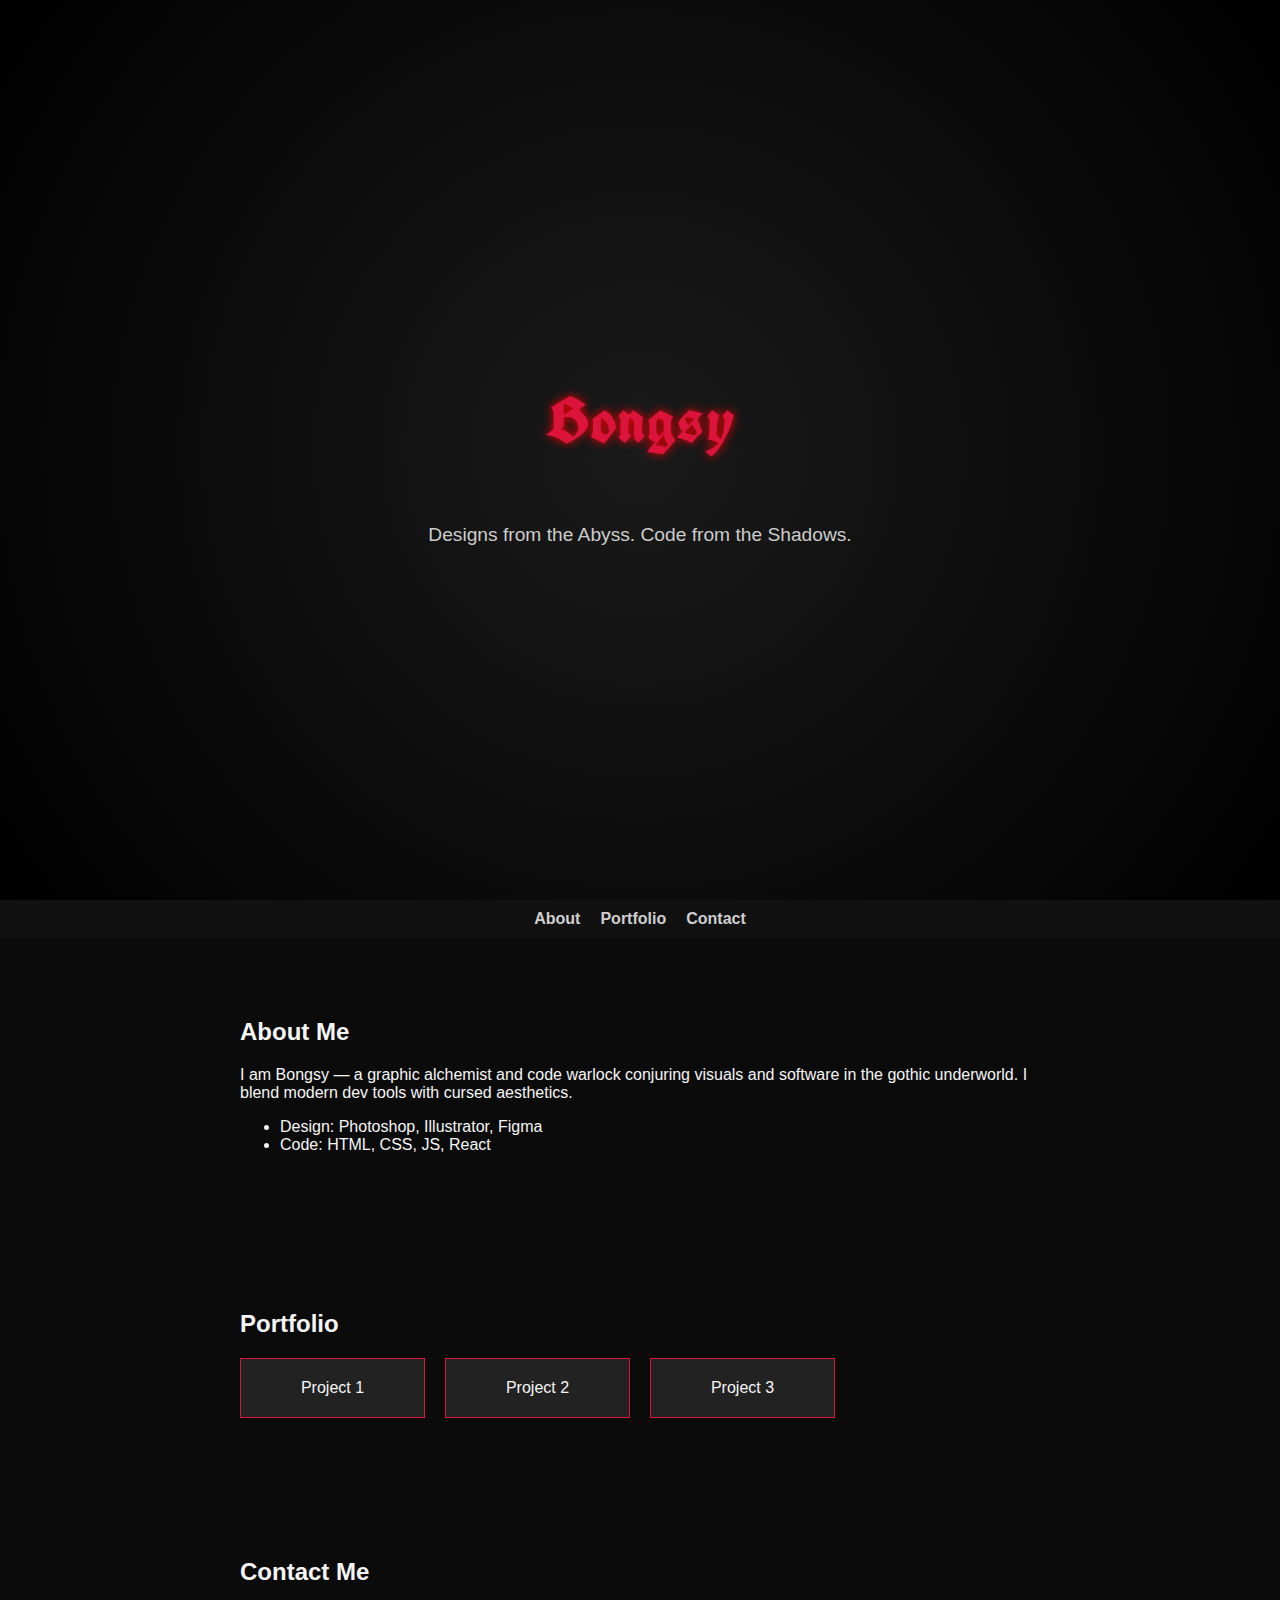
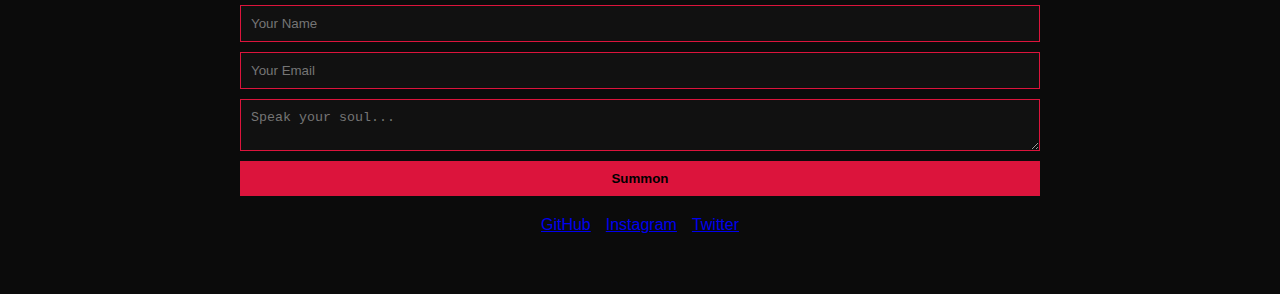
<file: index.html>
<!DOCTYPE html>
<html lang="en">
<head>
  <meta charset="UTF-8" />
  <meta name="viewport" content="width=device-width, initial-scale=1.0"/>
  <title>Bongsy | Design & Code</title>
  <link rel="stylesheet" href="style.css"/>
  <script defer src="script.js"></script>
  <link href="https://fonts.googleapis.com/css2?family=UnifrakturCook:wght@700&display=swap" rel="stylesheet">
</head>
<body>
  <div class="hero">
    <h1 class="title">Bongsy</h1>
    <p class="tagline">Designs from the Abyss. Code from the Shadows.</p>
  </div>

  <nav>
    <a href="#about">About</a>
    <a href="#portfolio">Portfolio</a>
    <a href="#contact">Contact</a>
  </nav>

  <section id="about">
    <h2>About Me</h2>
    <p>I am Bongsy — a graphic alchemist and code warlock conjuring visuals and software in the gothic underworld. I blend modern dev tools with cursed aesthetics.</p>
    <ul>
      <li>Design: Photoshop, Illustrator, Figma</li>
      <li>Code: HTML, CSS, JS, React</li>
    </ul>
  </section>

  <section id="portfolio">
    <h2>Portfolio</h2>
    <div class="portfolio-grid">
      <div class="project">Project 1</div>
      <div class="project">Project 2</div>
      <div class="project">Project 3</div>
    </div>
  </section>

  <section id="contact">
    <h2>Contact Me</h2>
    <form action="https://formspree.io/f/maypkwdy" method="POST">
      <input type="text" name="name" placeholder="Your Name" required/>
      <input type="email" name="_replyto" placeholder="Your Email" required/>
      <textarea name="message" placeholder="Speak your soul..." required></textarea>
      <button type="submit">Summon</button>
    </form>

    <div class="socials">
      <a href="https://github.com/placeholder" target="_blank">GitHub</a>
      <a href="https://instagram.com/placeholder" target="_blank">Instagram</a>
      <a href="https://twitter.com/placeholder" target="_blank">Twitter</a>
    </div>
  </section>
</body>
</html>
</file>
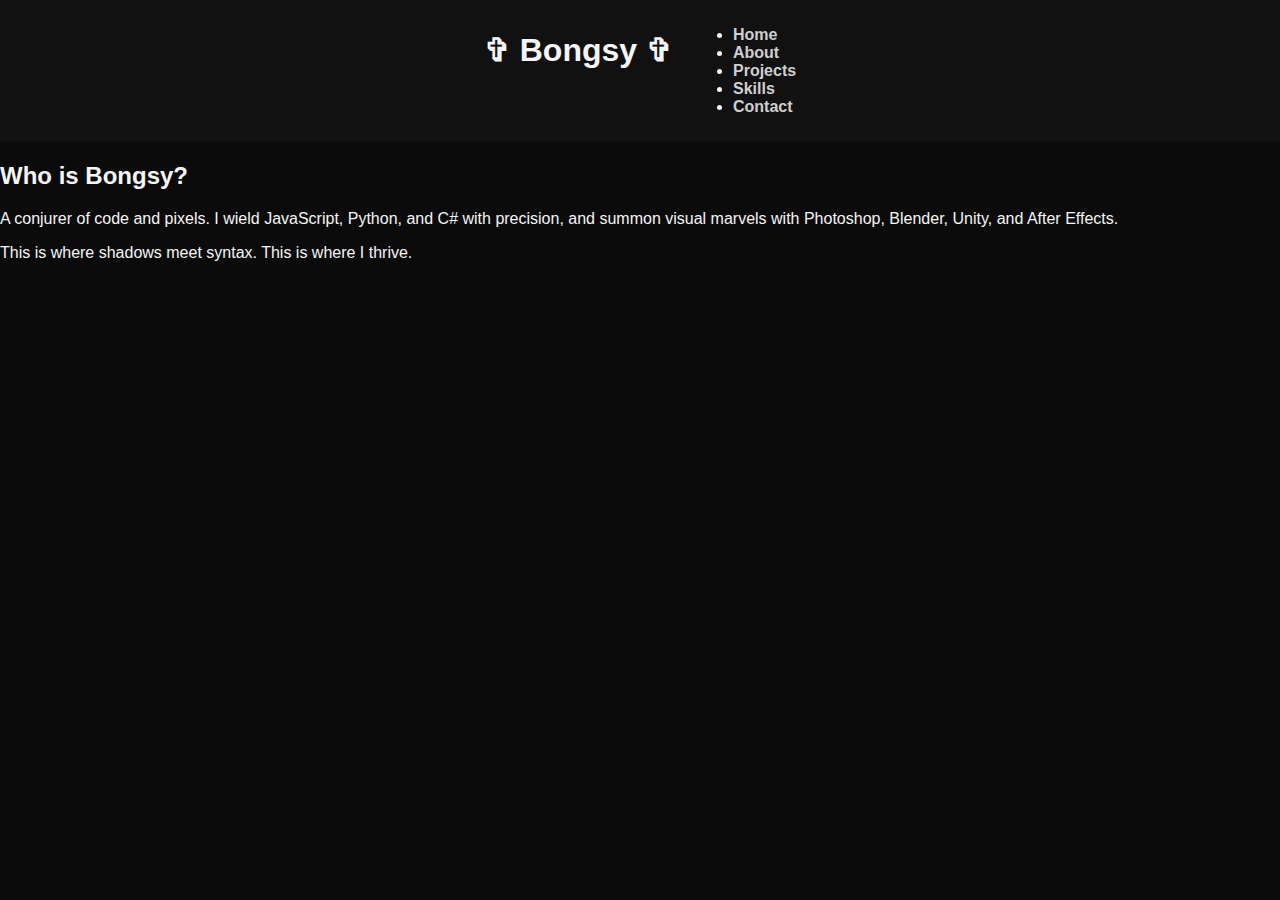
<file: about.html>
<!DOCTYPE html>
<html lang="en">
<head>
  <meta charset="UTF-8" />
  <meta name="viewport" content="width=device-width, initial-scale=1.0" />
  <title>About - Bongsy</title>
  <link rel="stylesheet" href="style.css" />
</head>
<body>
  <header>
    <nav class="nav-bar">
      <h1 class="logo">✞ Bongsy ✞</h1>
      <ul>
        <li><a href="index.html">Home</a></li>
        <li><a href="about.html" class="active">About</a></li>
        <li><a href="projects.html">Projects</a></li>
        <li><a href="skills.html">Skills</a></li>
        <li><a href="contact.html">Contact</a></li>
      </ul>
    </nav>
  </header>

  <main class="about">
    <h2>Who is Bongsy?</h2>
    <p>A conjurer of code and pixels. I wield JavaScript, Python, and C# with precision, and summon visual marvels with Photoshop, Blender, Unity, and After Effects.</p>
    <p>This is where shadows meet syntax. This is where I thrive.</p>
  </main>
</body>
</html>
</file>
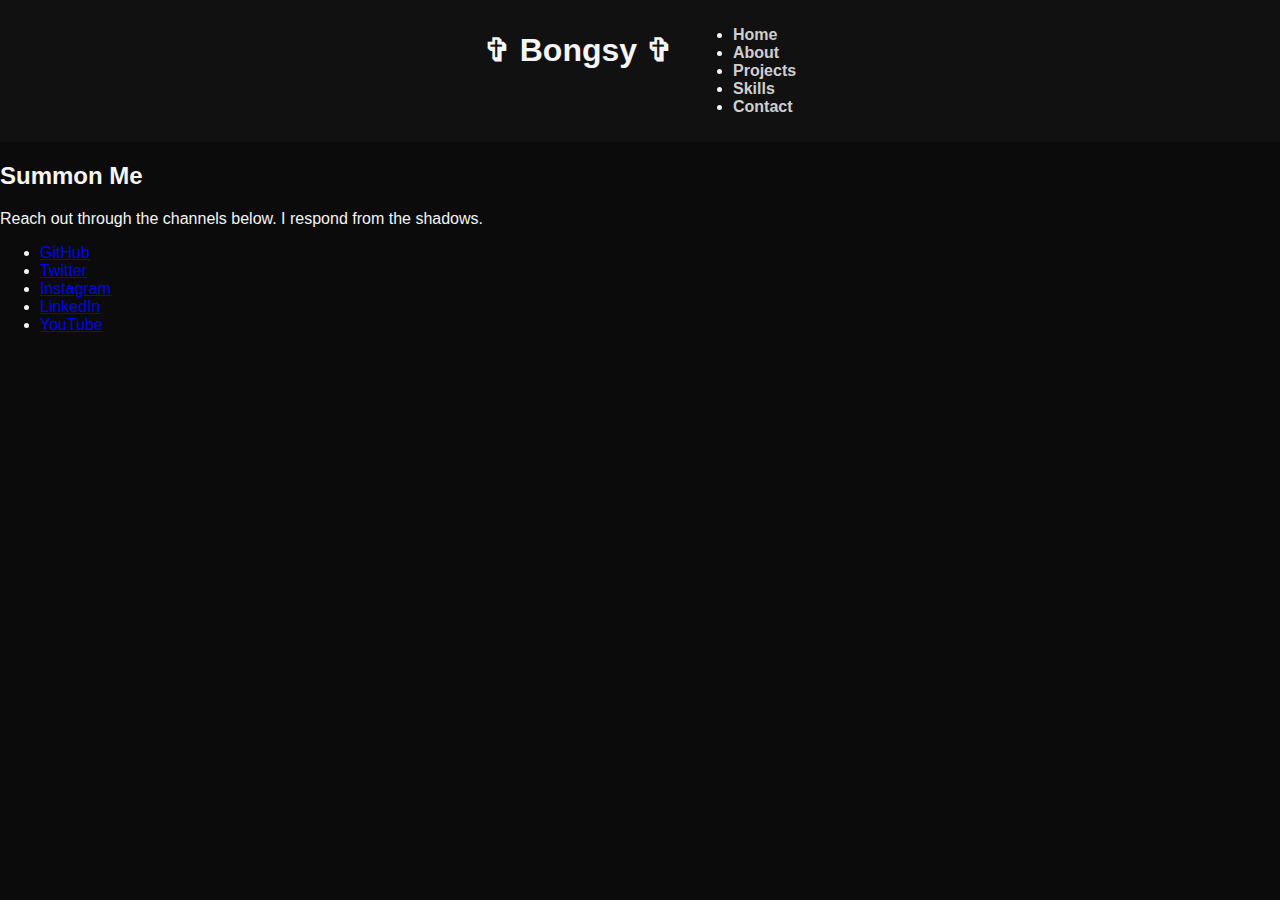
<file: contact.html>
<!DOCTYPE html>
<html lang="en">
<head>
  <meta charset="UTF-8" />
  <meta name="viewport" content="width=device-width, initial-scale=1.0" />
  <title>Contact - Bongsy</title>
  <link rel="stylesheet" href="style.css" />
</head>
<body>
  <header>
    <nav class="nav-bar">
      <h1 class="logo">✞ Bongsy ✞</h1>
      <ul>
        <li><a href="index.html">Home</a></li>
        <li><a href="about.html">About</a></li>
        <li><a href="projects.html">Projects</a></li>
        <li><a href="skills.html">Skills</a></li>
        <li><a href="contact.html" class="active">Contact</a></li>
      </ul>
    </nav>
  </header>

  <main class="contact">
    <h2>Summon Me</h2>
    <p>Reach out through the channels below. I respond from the shadows.</p>
    <ul class="social-links">
      <li><a href="#">GitHub</a></li>
      <li><a href="#">Twitter</a></li>
      <li><a href="#">Instagram</a></li>
      <li><a href="#">LinkedIn</a></li>
      <li><a href="#">YouTube</a></li>
    </ul>
  </main>
</body>
</html>
</file>
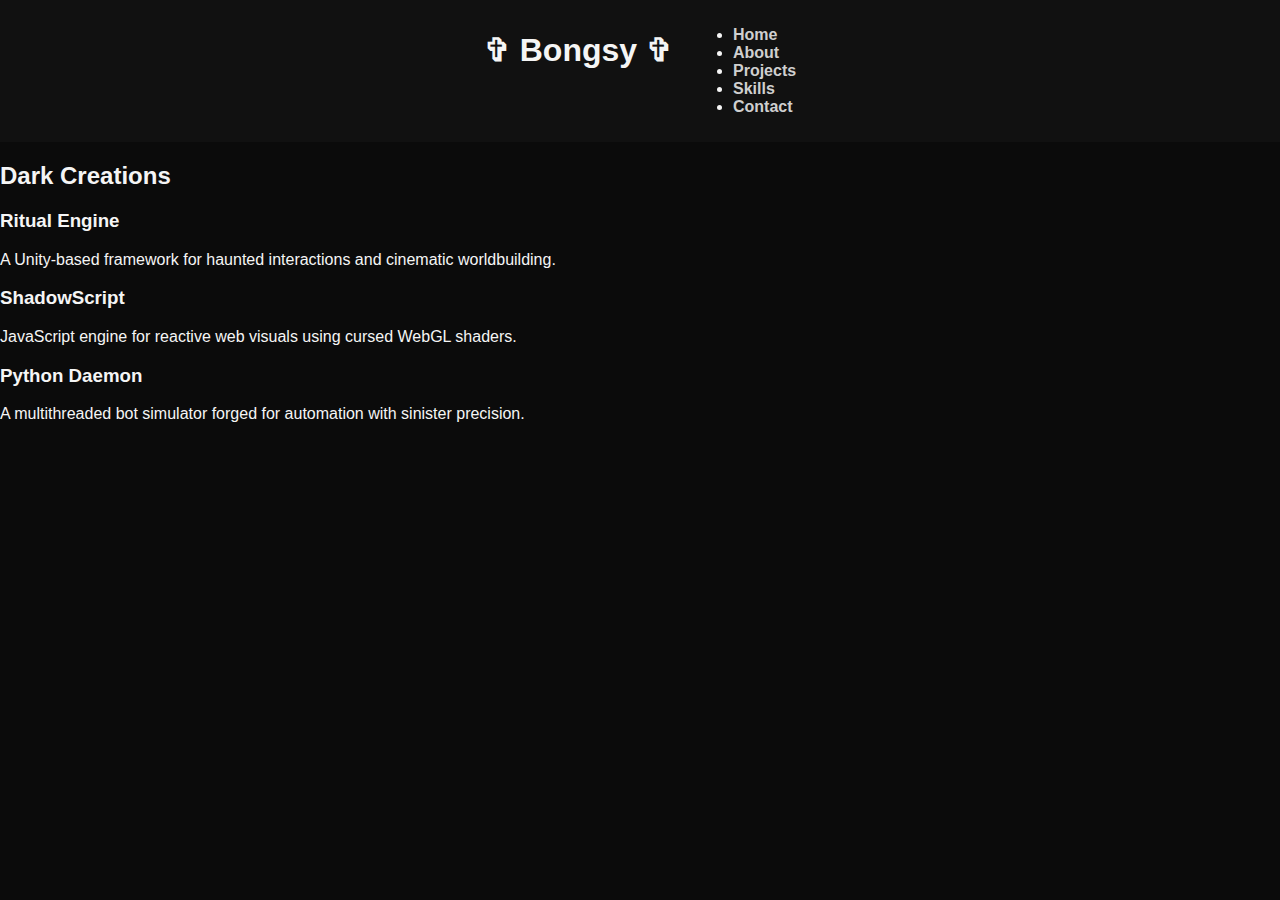
<file: projects.html>
<!DOCTYPE html>
<html lang="en">
<head>
  <meta charset="UTF-8" />
  <meta name="viewport" content="width=device-width, initial-scale=1.0" />
  <title>Projects - Bongsy</title>
  <link rel="stylesheet" href="style.css" />
</head>
<body>
  <header>
    <nav class="nav-bar">
      <h1 class="logo">✞ Bongsy ✞</h1>
      <ul>
        <li><a href="index.html">Home</a></li>
        <li><a href="about.html">About</a></li>
        <li><a href="projects.html" class="active">Projects</a></li>
        <li><a href="skills.html">Skills</a></li>
        <li><a href="contact.html">Contact</a></li>
      </ul>
    </nav>
  </header>

  <main class="projects">
    <h2>Dark Creations</h2>
    <div class="project-list">
      <div class="project-card">
        <h3>Ritual Engine</h3>
        <p>A Unity-based framework for haunted interactions and cinematic worldbuilding.</p>
      </div>
      <div class="project-card">
        <h3>ShadowScript</h3>
        <p>JavaScript engine for reactive web visuals using cursed WebGL shaders.</p>
      </div>
      <div class="project-card">
        <h3>Python Daemon</h3>
        <p>A multithreaded bot simulator forged for automation with sinister precision.</p>
      </div>
    </div>
  </main>
</body>
</html>
</file>
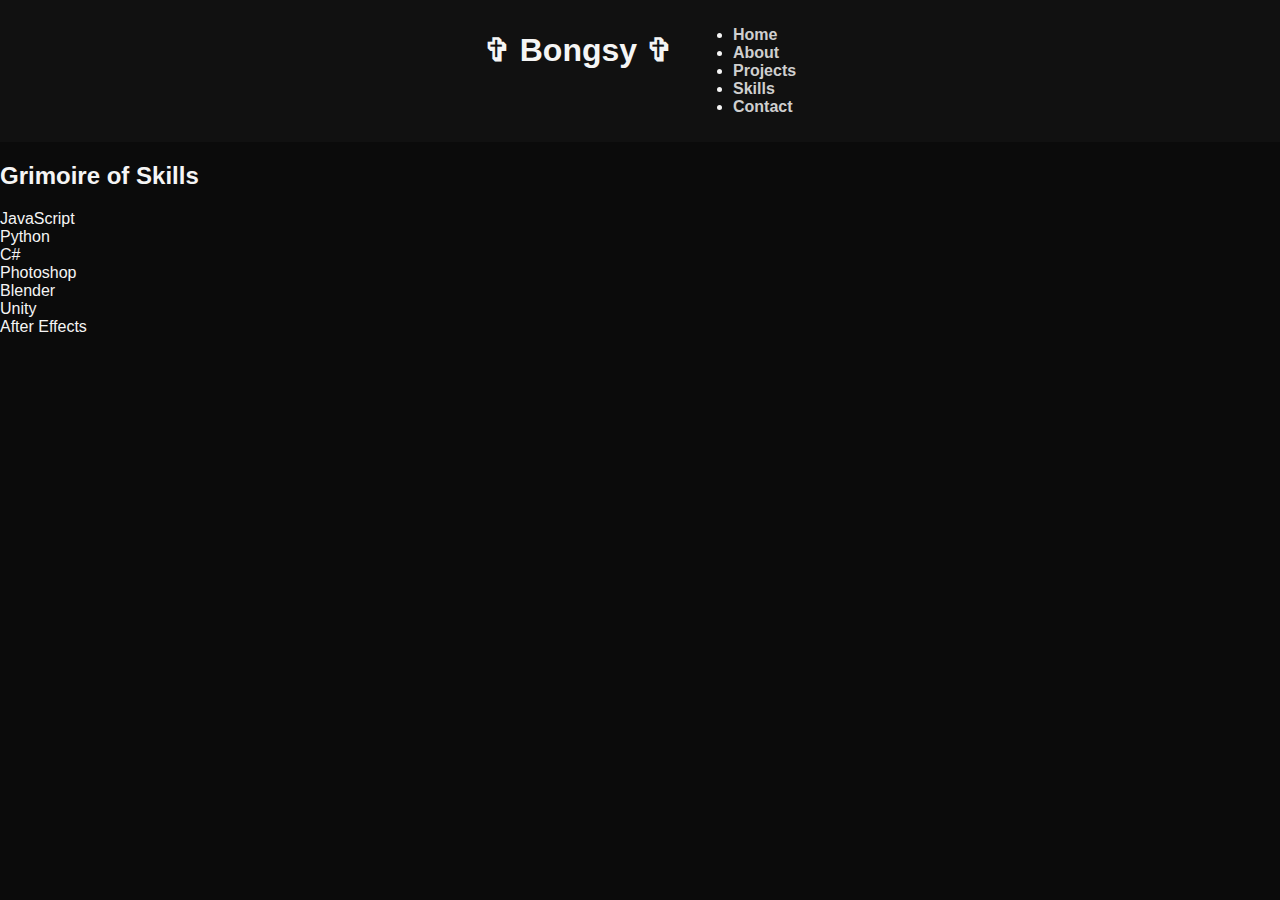
<file: skills.html>
<!DOCTYPE html>
<html lang="en">
<head>
  <meta charset="UTF-8" />
  <meta name="viewport" content="width=device-width, initial-scale=1.0" />
  <title>Skills - Bongsy</title>
  <link rel="stylesheet" href="style.css" />
</head>
<body>
  <header>
    <nav class="nav-bar">
      <h1 class="logo">✞ Bongsy ✞</h1>
      <ul>
        <li><a href="index.html">Home</a></li>
        <li><a href="about.html">About</a></li>
        <li><a href="projects.html">Projects</a></li>
        <li><a href="skills.html" class="active">Skills</a></li>
        <li><a href="contact.html">Contact</a></li>
      </ul>
    </nav>
  </header>

  <main class="skills">
    <h2>Grimoire of Skills</h2>
    <div class="skills-grid">
      <div class="skill">JavaScript</div>
      <div class="skill">Python</div>
      <div class="skill">C#</div>
      <div class="skill">Photoshop</div>
      <div class="skill">Blender</div>
      <div class="skill">Unity</div>
      <div class="skill">After Effects</div>
    </div>
  </main>
</body>
</html>
</file>
<file: style.css>
body {
  margin: 0;
  font-family: Arial, sans-serif;
  background-color: #0b0b0b;
  color: #f5f5f5;
  background-image: url('https://www.transparenttextures.com/patterns/black-linen.png');
  background-size: cover;
}

.hero {
  height: 100vh;
  display: flex;
  flex-direction: column;
  justify-content: center;
  align-items: center;
  background: radial-gradient(circle, #1a1a1a, #000);
  animation: pulse 6s infinite ease-in-out;
}

.title {
  font-family: 'UnifrakturCook', cursive;
  font-size: 4rem;
  color: crimson;
  text-shadow: 0 0 10px red;
}

.tagline {
  font-size: 1.2rem;
  color: #ccc;
}

nav {
  display: flex;
  justify-content: center;
  background: #111;
  padding: 10px 0;
  gap: 20px;
}

nav a {
  color: #cfcfcf;
  text-decoration: none;
  font-weight: bold;
}

section {
  padding: 60px 20px;
  max-width: 800px;
  margin: auto;
}

.portfolio-grid {
  display: grid;
  grid-template-columns: repeat(auto-fill, minmax(150px, 1fr));
  gap: 20px;
}

.project {
  background: #222;
  padding: 20px;
  border: 1px solid crimson;
  text-align: center;
}

form {
  display: flex;
  flex-direction: column;
  gap: 10px;
}

input, textarea {
  background: #111;
  border: 1px solid crimson;
  color: #f5f5f5;
  padding: 10px;
}

button {
  background: crimson;
  border: none;
  padding: 10px;
  font-weight: bold;
  cursor: pointer;
  color: #000;
}

.socials {
  margin-top: 20px;
  display: flex;
  justify-content: center;
  gap: 15px;
}

@keyframes pulse {
  0% { background-color: #0b0b0b; }
  50% { background-color: #1a0a0a; }
  100% { background-color: #0b0b0b; }
}
</file>
